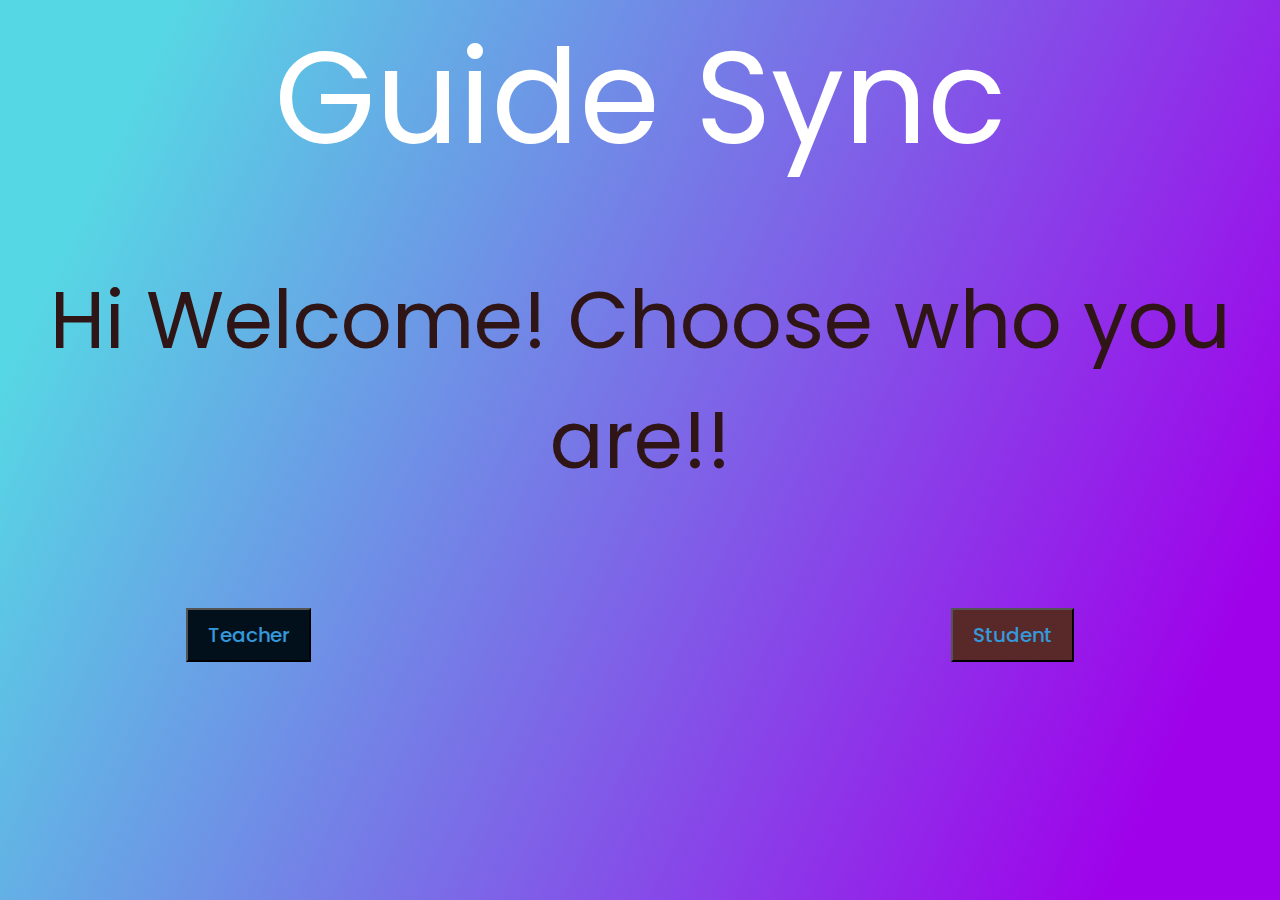
<file: index.html>
<!DOCTYPE html>
<html lang="en" dir="ltr">
   <head>
      <meta charset="utf-8">
      <title>Guide Sync</title>
      <link rel="stylesheet" href="index.css">
      <link rel="stylesheet" href="https://cdnjs.cloudflare.com/ajax/libs/font-awesome/5.15.3/css/all.min.css"/>
   </head>
  <div class="titles">
   <h1 id="gd">Guide Sync</h1>
   <p id="gs"> Hi Welcome! Choose who you are!!</p>
  </div>
   <body>
      <div class="cont">
         <div>
      <button onclick="location.href='teacher/tlog.php'" id="t">Teacher</button></div>
   <div>
      <button onclick="location.href='student/slog.html'" id="s">Student</button>
   </div>
</div>
</body>
</html>
</file>
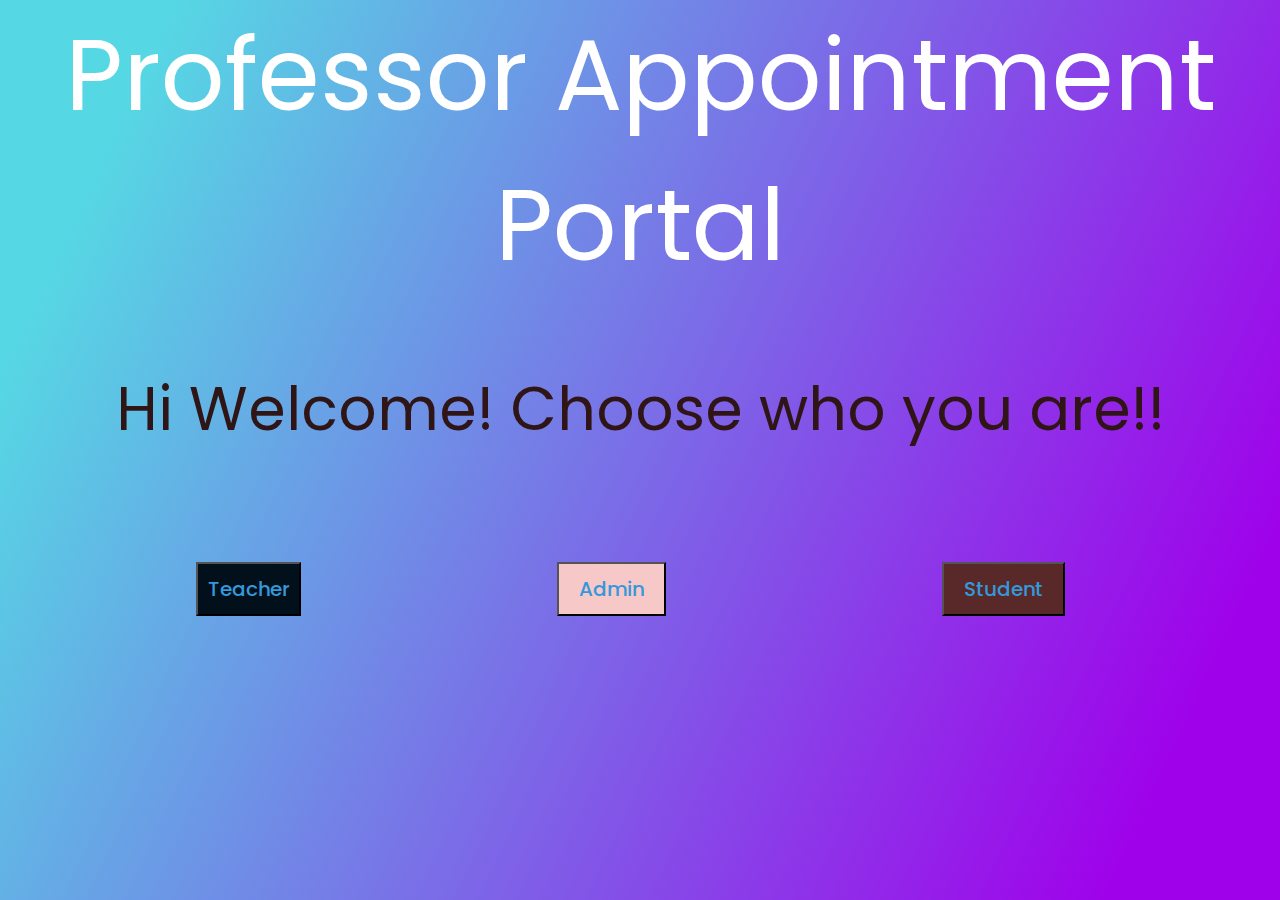
<file: home.html>
<!DOCTYPE html>
<html lang="en" dir="ltr">
   <head>
      <meta charset="utf-8">
      <title>Professor Appointment Portal</title>
      <link rel="stylesheet" href="home.css">
      <link rel="stylesheet" href="https://cdnjs.cloudflare.com/ajax/libs/font-awesome/5.15.3/css/all.min.css"/>
   </head>
  <div class="titles">
   <h1 id="gd">Professor Appointment Portal</h1>
   <p id="gs"> Hi Welcome! Choose who you are!!</p>
  </div>
   <body>
      <div class="cont">
         <div>
      <button onclick="location.href='teacher/tlog.php'" id="t">Teacher</button></div>
      
      <div>
         <button onclick="location.href='admin/ad.php'" id="a">Admin</button>
      </div>

   <div>
      <button onclick="location.href='student/slog.php'" id="s">Student</button>
   </div>
   
   
</div>
</body>
</html>
</file>
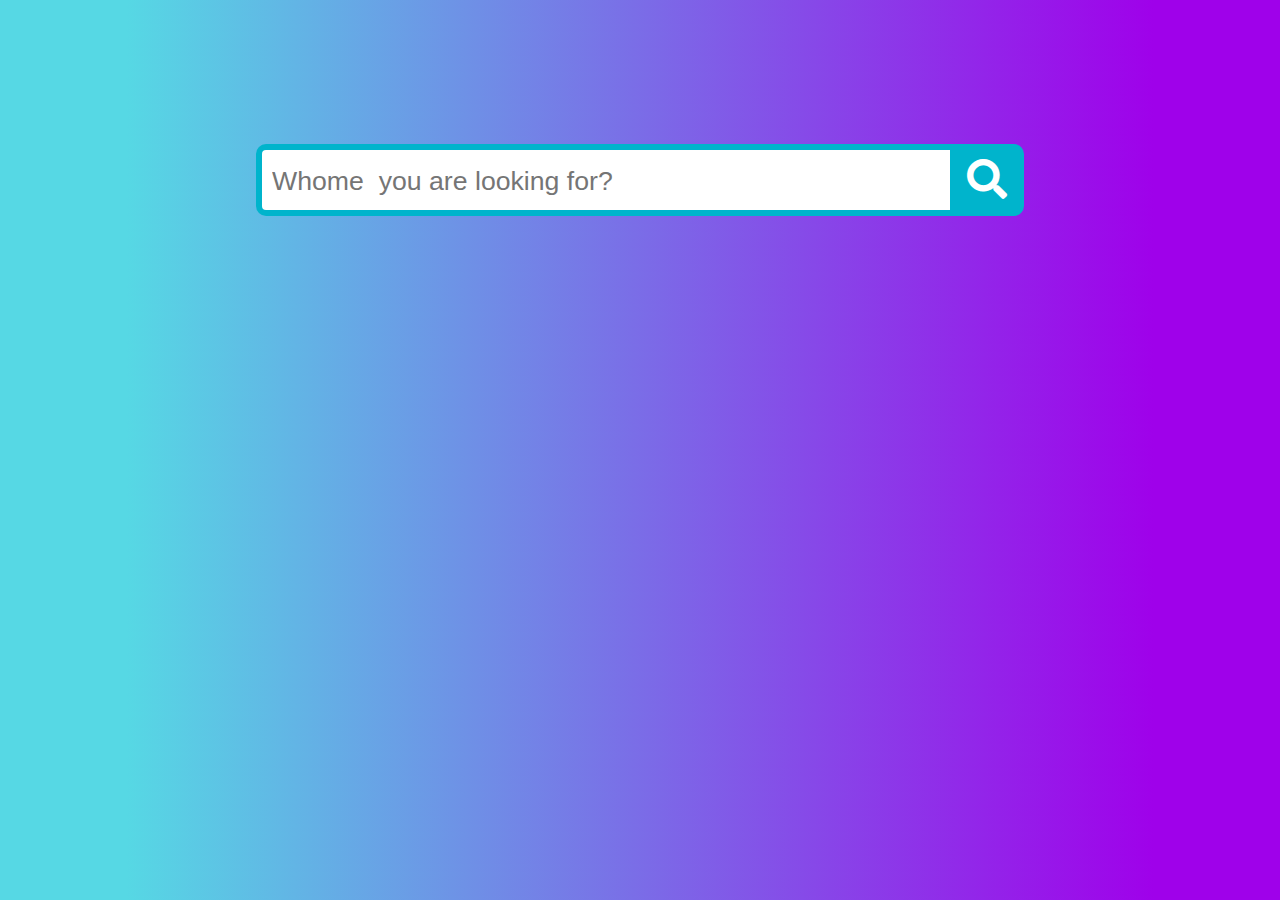
<file: student/sindex.html>
<!DOCTYPE html>
<html lang="en">
<head>
    <meta charset="UTF-8">
    <meta name="viewport" content="width=device-width, initial-scale=1.0">
    <link rel="stylesheet" href="sindex.css">
    <link rel="stylesheet" href="https://cdnjs.cloudflare.com/ajax/libs/font-awesome/5.15.3/css/all.min.css"/>
    <title></title>
</head>
<body>
    <div class="wrap">
        <div class="search">
           <input type="text" class="searchTerm" placeholder="Whome  you are looking for?">
           <button type="submit" class="searchButton">
             <i class="fa fa-search"></i>
          </button>
        </div>
     </div>
</body>
</html>
</file>
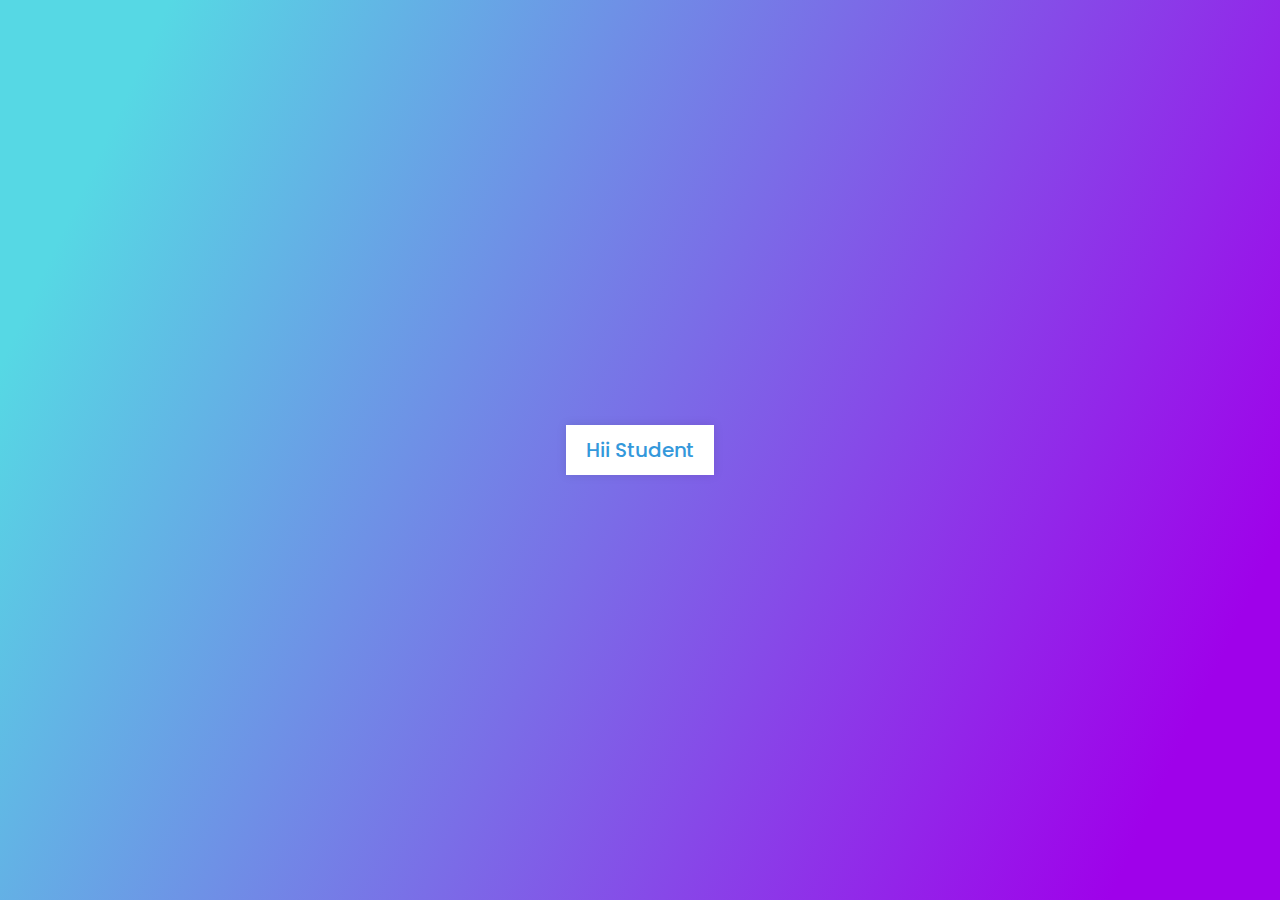
<file: student/slog.html>
<!DOCTYPE html>
<html lang="en" dir="ltr">
   <head>
      <meta charset="utf-8">
      <title>Student</title>
      <link rel="stylesheet" href="slog.css">
      <link rel="stylesheet" href="https://cdnjs.cloudflare.com/ajax/libs/font-awesome/5.15.3/css/all.min.css"/>
   </head>
   <body>
      <div class="center">
         <input type="checkbox" id="show">
         <label for="show" class="show-btn">Hii Student</label>
         <div class="container">
            <label for="show" class="close-btn fas fa-times" title="close"></label>
            <div class="text">
               Login Form
            </div>
            <form action="validate.php" method="post">
               <div class="data">
                  <label>Student ID</label>
                  <input type="text" required name="sid">
               </div>
               <div class="data">
                  <label>Password</label>
                  <input type="password" required name="password">
               </div>
               <div class="forgot-pass">
                  <a href="#">Forgot Password?</a>
               </div>
               <div class="btn">
                  <div class="inner"></div>
                  <button type="submit">login</button>
               </div>
               <div class="signup-link">
                  Not a member? <a href="student_reg.html">Signup now</a>
               </div>
            </form>
         </div>
      </div>
   </body>
</html>
</file>
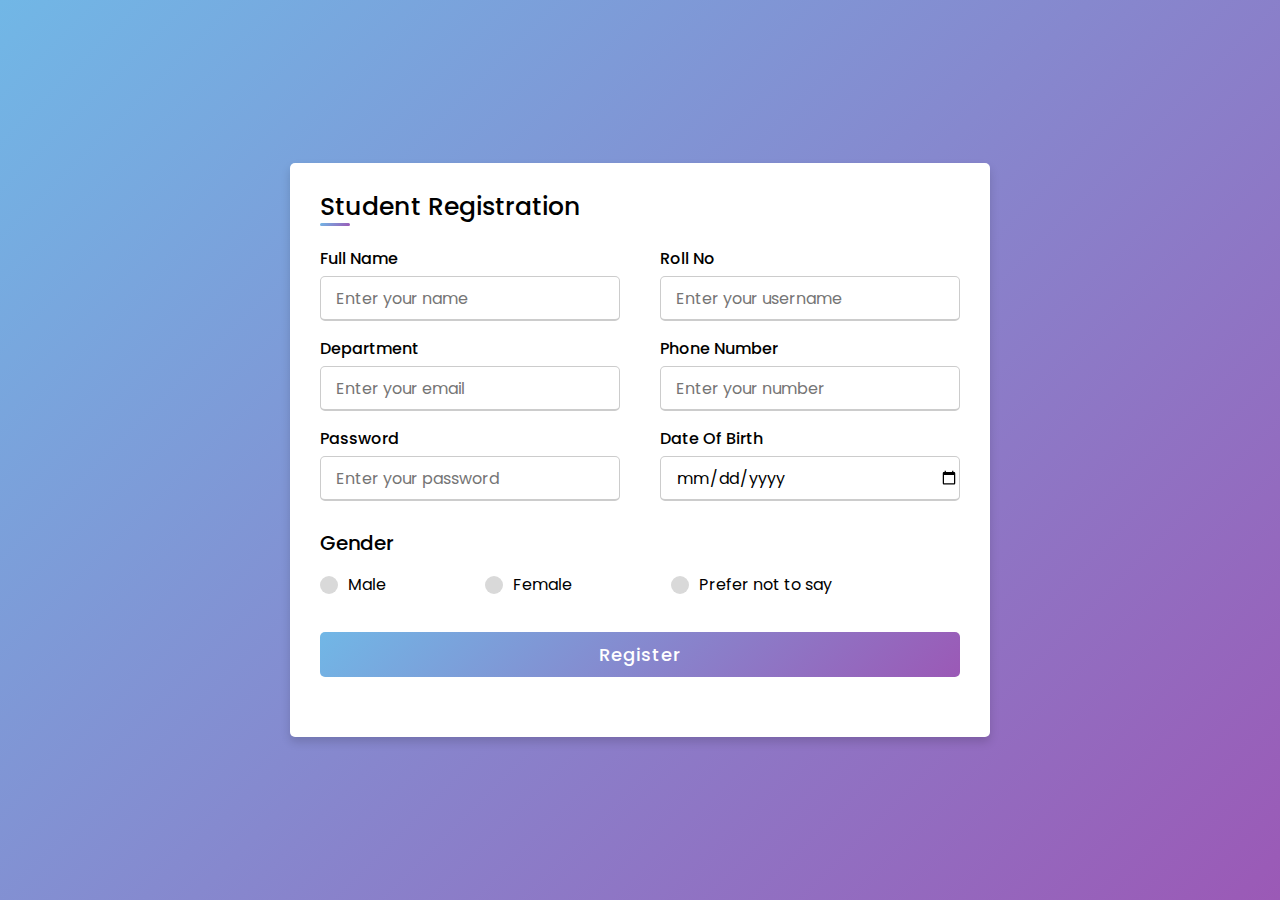
<file: student/student_reg.html>
<!DOCTYPE html>
<!-- Created By CodingLab - www.codinglabweb.com -->
<html lang="en" dir="ltr">
  <head>
    <meta charset="UTF-8">
    <title> Responsive Registration Form | CodingLab </title>
    <link rel="stylesheet" href="sreg.css">
     <meta name="viewport" content="width=device-width, initial-scale=1.0">
   </head>
<body>
  <div class="container">
    <div class="title">Student Registration</div>
    <div class="content">
      <form action="sregconnect.php" method="post">
        <div class="user-details">
          <div class="input-box">
            <span class="details">Full Name</span>
            <input type="text" placeholder="Enter your name" required name="name">
          </div>
          <div class="input-box">
            <span class="details">Roll No</span>
            <input type="text" placeholder="Enter your username" required  name="sid">
          </div>
          <div class="input-box">
            <span class="details">Department</span>
            <input type="text" placeholder="Enter your email" required  name="dept">
          </div>
          <div class="input-box">
            <span class="details">Phone Number</span>
            <input type="text" placeholder="Enter your number" required name="phone">
          </div>
          <div class="input-box">
            <span class="details">Password</span>
            <input type="text" placeholder="Enter your password" required name="password">
          </div>
          <div class="input-box">
            <span class="details">Date Of Birth</span>
            <input type="date" placeholder="Enter your DOB" required name="dob">
          </div>
        </div>
        <div class="gender-details">
          <input type="radio" name="gender" id="dot-1">
          <input type="radio" name="gender" id="dot-2">
          <input type="radio" name="gender" id="dot-3">
          <span class="gender-title">Gender</span>
          <div class="category">
            <label for="dot-1">
            <span class="dot one"></span>
            <span class="gender">Male</span>
          </label>
          <label for="dot-2">
            <span class="dot two"></span>
            <span class="gender">Female</span>
          </label>
          <label for="dot-3">
            <span class="dot three"></span>
            <span class="gender">Prefer not to say</span>
            </label>
          </div>
        </div>
        <div class="button">
          <input type="submit" value="Register" name="tsubmit">
        </div>
      </form>
    </div>
  </div>

</body>
</html>
</file>
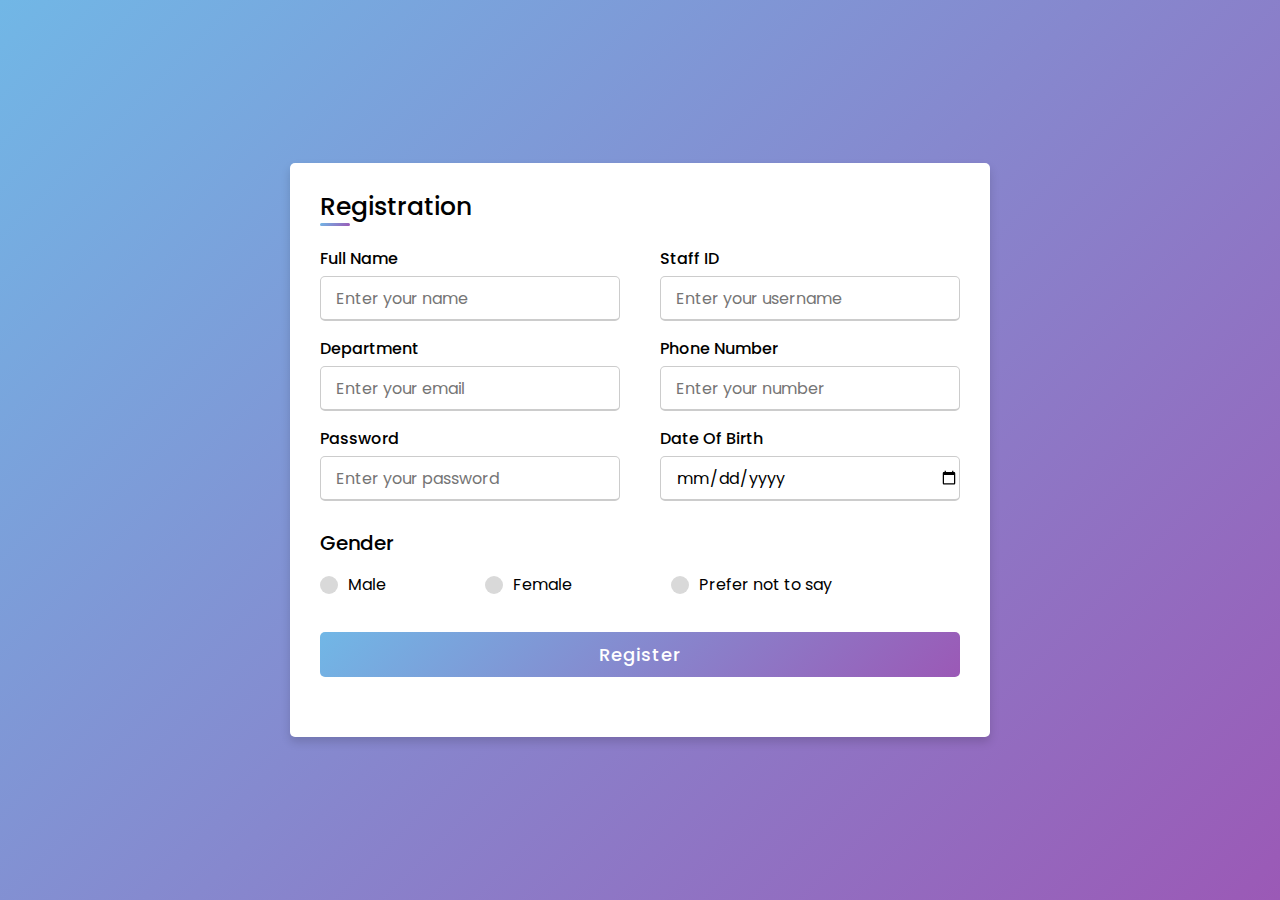
<file: teacher/teacher_reg.html>
<!DOCTYPE html>
<!-- Created By CodingLab - www.codinglabweb.com -->
<html lang="en" dir="ltr">
  <head>
    <meta charset="UTF-8">
    <title> Responsive Registration Form | CodingLab </title>
    <link rel="stylesheet" href="tregstyles.css">
     <meta name="viewport" content="width=device-width, initial-scale=1.0">
   </head>
<body>
  <div class="container">
    <div class="title">Registration</div>
    <div class="content">
      <form action="v.php" method="post">
        <div class="user-details">
          <div class="input-box">
            <span class="details">Full Name</span>
            <input type="text" placeholder="Enter your name" required name="name">
          </div>
          <div class="input-box">
            <span class="details">Staff ID</span>
            <input type="text" placeholder="Enter your username" required  name="sid">
          </div>
          <div class="input-box">
            <span class="details">Department</span>
            <input type="text" placeholder="Enter your email" required  name="dept">
          </div>
          <div class="input-box">
            <span class="details">Phone Number</span>
            <input type="text" placeholder="Enter your number" required name="phone">
          </div>
          <div class="input-box">
            <span class="details">Password</span>
            <input type="text" placeholder="Enter your password" required name="password">
          </div>
          <div class="input-box">
            <span class="details">Date Of Birth</span>
            <input type="date" placeholder="Enter your DOB" required name="dob">
          </div>
        </div>
        <div class="gender-details">
          <input type="radio" name="gender" id="dot-1">
          <input type="radio" name="gender" id="dot-2">
          <input type="radio" name="gender" id="dot-3">
          <span class="gender-title">Gender</span>
          <div class="category">
            <label for="dot-1">
            <span class="dot one"></span>
            <span class="gender">Male</span>
          </label>
          <label for="dot-2">
            <span class="dot two"></span>
            <span class="gender">Female</span>
          </label>
          <label for="dot-3">
            <span class="dot three"></span>
            <span class="gender">Prefer not to say</span>
            </label>
          </div>
        </div>
        <div class="button">
          <input type="submit" value="Register" name="tsubmit">
        </div>
      </form>
    </div>
  </div>

</body>
</html>
</file>
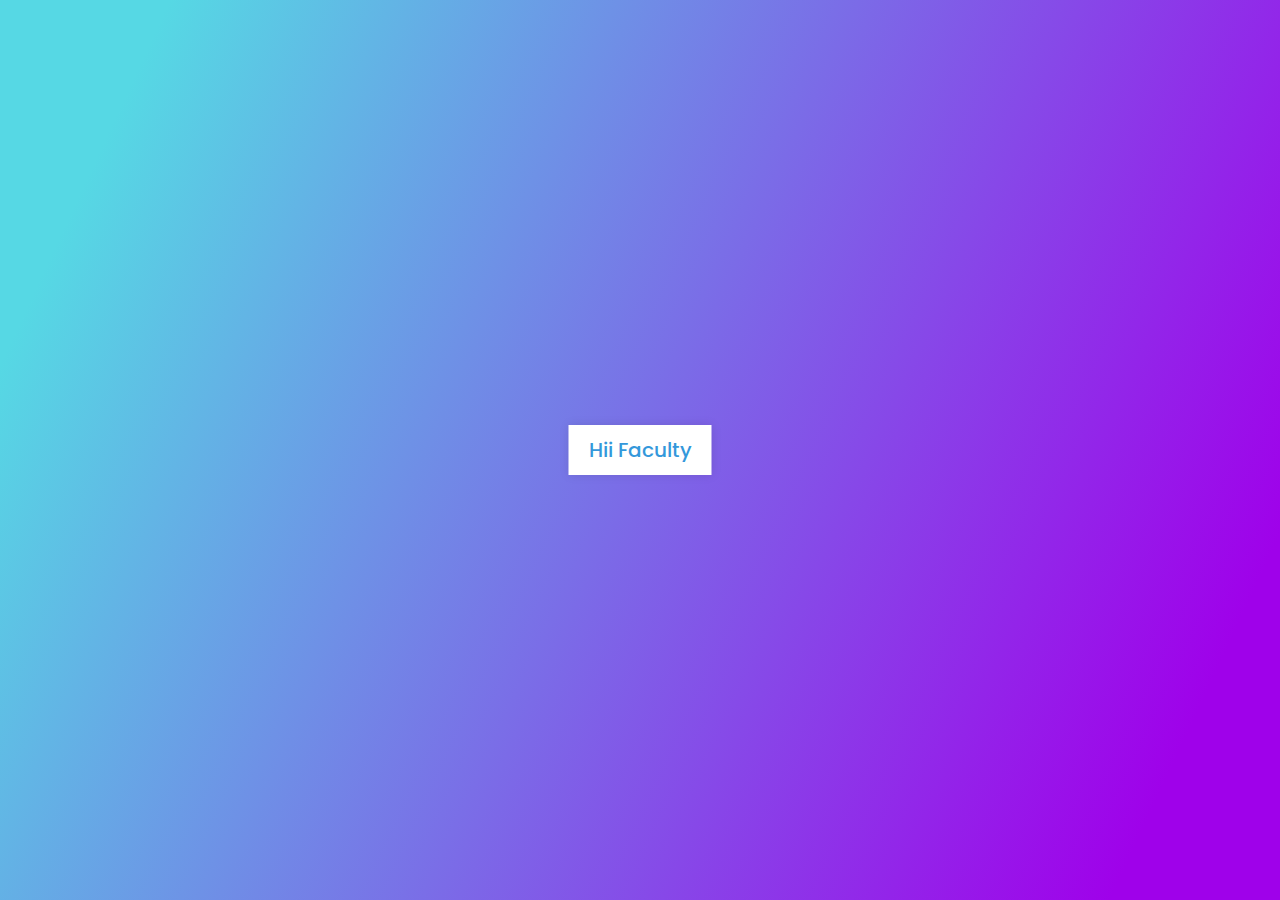
<file: teacher/tlog.html>
<!DOCTYPE html>
<html lang="en" dir="ltr">
   <head>
      <meta charset="utf-8">
      <title>Teacher</title>
      <link rel="stylesheet" href="tlog.css">
      <link rel="stylesheet" href="https://cdnjs.cloudflare.com/ajax/libs/font-awesome/5.15.3/css/all.min.css"/>
   </head>
   <body>
      <div class="center">
         <input type="checkbox" id="show">
         <label for="show" class="show-btn">Hii Faculty</label>
         <div class="container">
            <label for="show" class="close-btn fas fa-times" title="close"></label>
            <div class="text">
               Login Form
            </div>
            <form action="svalidate.php" method="post">
               <div class="data">
                  <label>Staff ID</label>
                  <input type="text" required name="sid">
               </div>
               <div class="data">
                  <label>Password</label>
                  <input type="password" required name="password">
               </div>
               <div class="forgot-pass">
                  <a href="#">Forgot Password?</a>
               </div>
               <div class="btn">
                  <div class="inner"></div>
                  <button type="submit">login</button>
               </div>
               <div class="signup-link">
                  Not a member? <a href="teacher_reg.html">Signup now</a>
               </div>
            </form>
         </div>
      </div>
   </body>
</html>
</file>
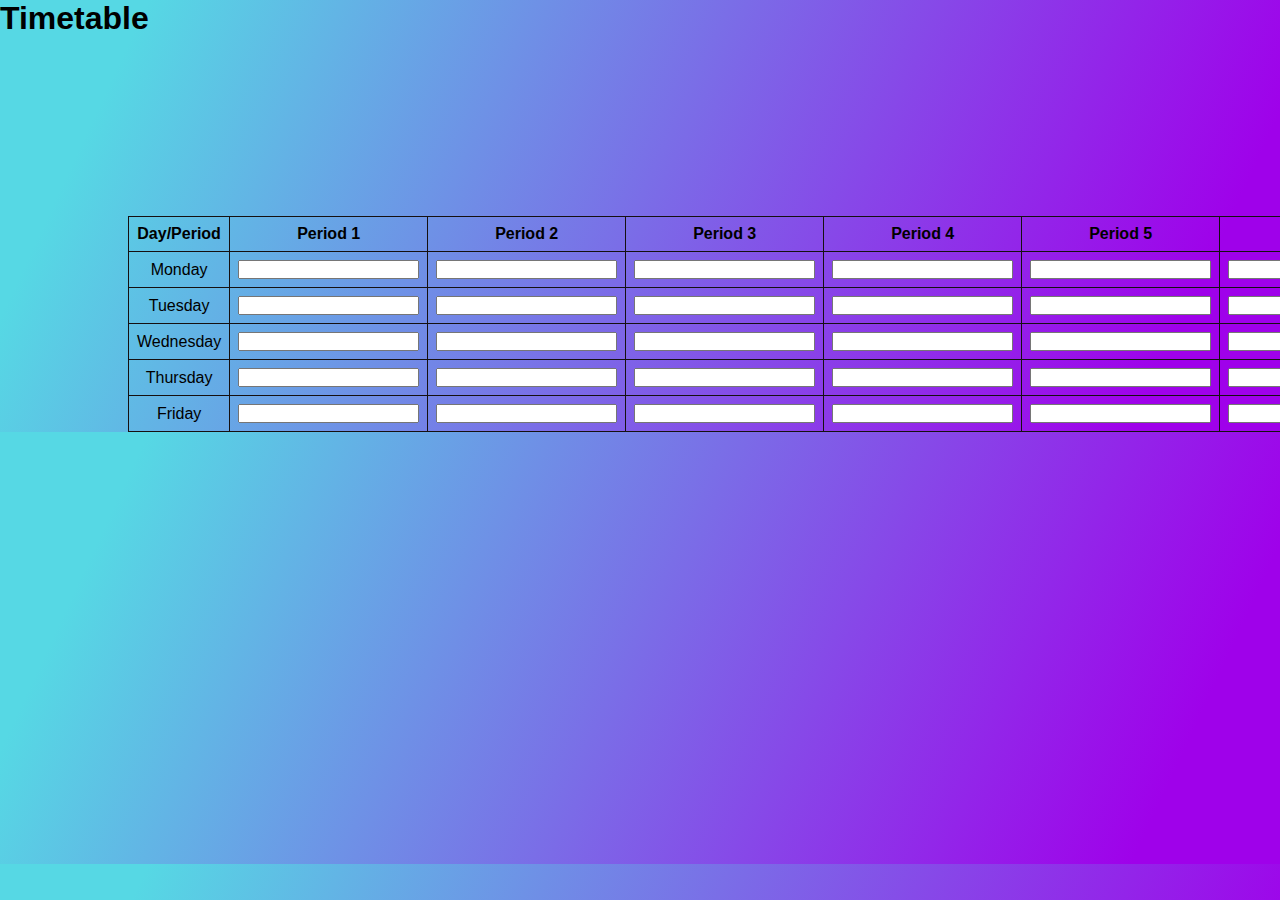
<file: teacher/ttable.html>
<!DOCTYPE html>
<html lang="en">

<head>
    <meta charset="UTF-8">
    <meta name="viewport" content="width=device-width, initial-scale=1.0">
    <title>Timetable</title>
    <link rel="stylesheet" href="ttable.css">
</head>

<body>
    <h1>Timetable</h1>
    <table>
        <thead>
            <tr>
                <th>Day/Period</th>
                <th>Period 1</th>
                <th>Period 2</th>
                <th>Period 3</th>
                <th>Period 4</th>
                <th>Period 5</th>
                <th>Period 6</th>
            </tr>
        </thead>
        <tbody>
            <tr>
                <td>Monday</td>
                <td><input type="text" name="monday-period-1"></td>
                <td><input type="text" name="monday-period-2"></td>
                <td><input type="text" name="monday-period-3"></td>
                <td><input type="text" name="monday-period-4"></td>
                <td><input type="text" name="monday-period-5"></td>
                <td><input type="text" name="monday-period-6"></td>
            </tr>
            <tr>
                <td>Tuesday</td>
                <td><input type="text" name="tuesday-period-1"></td>
                <td><input type="text" name="tuesday-period-2"></td>
                <td><input type="text" name="tuesday-period-3"></td>
                <td><input type="text" name="tuesday-period-4"></td>
                <td><input type="text" name="tuesday-period-5"></td>
                <td><input type="text" name="tuesday-period-6"></td>
            </tr>
            <tr>
                <td>Wednesday</td>
                <td><input type="text" name="wednesday-period-1"></td>
                <td><input type="text" name="wednesday-period-2"></td>
                <td><input type="text" name="wednesday-period-3"></td>
                <td><input type="text" name="wednesday-period-4"></td>
                <td><input type="text" name="wednesday-period-5"></td>
                <td><input type="text" name="wednesday-period-6"></td>
            </tr>
            <tr>
                <td>Thursday</td>
                <td><input type="text" name="thursday-period-1"></td>
                <td><input type="text" name="thursday-period-2"></td>
                <td><input type="text" name="thursday-period-3"></td>
                <td><input type="text" name="thursday-period-4"></td>
                <td><input type="text" name="thursday-period-5"></td>
                <td><input type="text" name="thursday-period-6"></td>
            </tr>
            <tr>
                <td>Friday</td>
                <td><input type="text" name="friday-period-1"></td>
                <td><input type="text" name="friday-period-2"></td>
                <td><input type="text" name="friday-period-3"></td>
                <td><input type="text" name="friday-period-4"></td>
                <td><input type="text" name="friday-period-5"></td>
                <td><input type="text" name="friday-period-6"></td>
            </tr>
        </tbody>
    </table>
</body>

</html>
</file>
<file: index.css>
@import url('https://fonts.googleapis.com/css?family=Poppins:400,500,600,700&display=swap');
*{
  margin: 0;
  padding: 0;
  outline: none;
  box-sizing: border-box;
  font-family: 'Poppins', sans-serif;
}
body{
  height: 100vh;
  width: 100%;
  background: linear-gradient(115deg, #56d8e4 10%, #9f01ea 90%);
}
.titles{
  justify-content: center;
  text-align: center;
  min-height: 0;
}
#gd{
  color: #fff;
  font: inherit;
font-size: 130px;
text-shadow: #424648;
}
#gs{
  color: #2f1515;
  font: inherit;
  padding-top: 5%;
font-size: 80px;
text-shadow: #424648;
}



  .cont {
    gap: 50%;
    display: flex;
    align-items: center;
    -webkit-align-items: center;
    justify-content: center;
    height: auto;
    margin: 0;
    min-height: 30%
    
  }
  #t{
    background: #01101a;
    padding: 10px 20px;
    font-size: 20px;
    font-weight: 500;
    color: #3498db;
    cursor: pointer;
    justify-content: space-around;
}
#s{
  background: #592828;
  padding: 10px 20px;
  font-size: 20px;
  font-weight: 500;
  color: #3498db;
  cursor: pointer;
  margin-right: 20px;
}
</file>
<file: home.css>
@import url('https://fonts.googleapis.com/css?family=Poppins:400,500,600,700&display=swap');
*{
  margin: 0;
  padding: 0;
  outline: none;
  box-sizing: border-box;
  font-family: 'Poppins', sans-serif;
}
body{
  height: 100vh;
  width: 100%;
  background: linear-gradient(115deg, #56d8e4 10%, #9f01ea 90%);
}
.titles{
  justify-content: center;
  text-align: center;
  min-height: 0;
}
#gd{
  color: #fff;
  font: inherit;
font-size: 100px;
text-shadow: #424648;
}
#gs{
  color: #2f1515;
  font: inherit;
  padding-top: 5%;
font-size: 60px;
text-shadow: #424648;
}



   .cont {
    gap: 20%;
    display: flex;
    align-items: center;
    -webkit-align-items: center;
    justify-content: center;
    height: auto;
    margin: 0;
    min-height: 30%
    
  } 
  #t{
    background: #01101a;
    padding: 10px 10px;
    font-size: 20px;
    font-weight: 500;
    color: #3498db;
    cursor: pointer;
    /* justify-content: space-around; */
}
#s{
  background: #592828;
  padding: 10px 20px;
  font-size: 20px;
  font-weight: 500;
  color: #3498db;
  cursor: pointer;
  margin-right: 20px;
}

#a{
  background: #f7c8c8;
  padding: 10px 20px;
  font-size: 20px;
  font-weight: 500;
  color: #3498db;
  cursor: pointer;
  margin-right: 20px;
}
</file>
<file: student/sindex.css>
@import url(https://fonts.googleapis.com/css?family=Open+Sans);

body{
  
  font-family: 'Open Sans', sans-serif;
  background: linear-gradient(115deg, #56d8e4 10%, #9f01ea 90%);
}

.search {
  scale: 200%;
  width: 100%;
  position: relative;
  display: flex;
  
}

.searchTerm {
  width: 100%;
  border: 3px solid #00B4CC;
  border-right: none;
  padding: 5px;
  height: 20px;
  border-radius: 5px 0 0 5px;
  outline: none;
  color: #9DBFAF;
}

.searchTerm:focus{
  color: #00B4CC;
}

.searchButton {
  width: 40px;
  height: 36px;
  border: 1px solid #00B4CC;
  background: #00B4CC;
  text-align: center;
  color: #fff;
  border-radius: 0 5px 5px 0;
  cursor: pointer;
  font-size: 20px;
}

/*Resize the wrap to see the search bar change!*/
.wrap{
  width: 30%;
  position: absolute;
  top: 20%;
  left: 50%;
  transform: translate(-50%, -50%);
}
</file>
<file: student/slog.css>
@import url('https://fonts.googleapis.com/css?family=Poppins:400,500,600,700&display=swap');
*{
  margin: 0;
  padding: 0;
  outline: none;
  box-sizing: border-box;
  font-family: 'Poppins', sans-serif;
}
body{
  height: 100vh;
  width: 100%;
  background: linear-gradient(115deg, #56d8e4 10%, #9f01ea 90%);
}
.show-btn{
  background: #fff;
  padding: 10px 20px;
  font-size: 20px;
  font-weight: 500;
  color: #3498db;
  cursor: pointer;
  box-shadow: 0px 0px 10px rgba(0,0,0,0.1);
}
.show-btn, .container{
  position: absolute;
  top: 50%;
  left: 50%;
  transform: translate(-50%, -50%);
}

input[type="checkbox"]{
  display: none;
}
.container{
  display: none;
  background: #fff;
  width: 410px;
  padding: 30px;
  box-shadow: 0 0 8px rgba(0,0,0,0.1);
}
#show:checked ~ .container{
  display: block;
}
.container .close-btn{
  position: absolute;
  right: 20px;
  top: 15px;
  font-size: 18px;
  cursor: pointer;
}
.container .close-btn:hover{
  color: #3498db;
}
.container .text{
  font-size: 35px;
  font-weight: 600;
  text-align: center;
}
.container form{
  margin-top: -20px;
}
.container form .data{
  height: 45px;
  width: 100%;
  margin: 40px 0;
}
form .data label{
  font-size: 18px;
}
form .data input{
  height: 100%;
  width: 100%;
  padding-left: 10px;
  font-size: 17px;
  border: 1px solid silver;
}
form .data input:focus{
  border-color: #3498db;
  border-bottom-width: 2px;
}
form .forgot-pass{
  margin-top: -8px;
}
form .forgot-pass a{
  color: #3498db;
  text-decoration: none;
}
form .forgot-pass a:hover{
  text-decoration: underline;
}
form .btn{
  margin: 30px 0;
  height: 45px;
  width: 100%;
  position: relative;
  overflow: hidden;
}
form .btn .inner{
  height: 100%;
  width: 300%;
  position: absolute;
  left: -100%;
  z-index: -1;
  background: -webkit-linear-gradient(right, #56d8e4, #9f01ea, #56d8e4, #9f01ea);
  transition: all 0.4s;
}
form .btn:hover .inner{
  left: 0;
}
form .btn button{
  height: 100%;
  width: 100%;
  background: none;
  border: none;
  color: #fff;
  font-size: 18px;
  font-weight: 500;
  text-transform: uppercase;
  letter-spacing: 1px;
  cursor: pointer;
}
form .signup-link{
  text-align: center;
}
form .signup-link a{
  color: #3498db;
  text-decoration: none;
}
form .signup-link a:hover{
  text-decoration: underline;
}
</file>
<file: student/sreg.css>
@import url('https://fonts.googleapis.com/css2?family=Poppins:wght@200;300;400;500;600;700&display=swap');
*{
  margin: 0;
  padding: 0;
  box-sizing: border-box;
  font-family: 'Poppins',sans-serif;
}
body{
  height: 100vh;
  display: flex;
  justify-content: center;
  align-items: center;
  padding: 10px;
  background: linear-gradient(135deg, #71b7e6, #9b59b6);
}
.container{
  max-width: 700px;
  width: 100%;
  background-color: #fff;
  padding: 25px 30px;
  border-radius: 5px;
  box-shadow: 0 5px 10px rgba(0,0,0,0.15);
}
.container .title{
  font-size: 25px;
  font-weight: 500;
  position: relative;
}
.container .title::before{
  content: "";
  position: absolute;
  left: 0;
  bottom: 0;
  height: 3px;
  width: 30px;
  border-radius: 5px;
  background: linear-gradient(135deg, #71b7e6, #9b59b6);
}
.content form .user-details{
  display: flex;
  flex-wrap: wrap;
  justify-content: space-between;
  margin: 20px 0 12px 0;
}
form .user-details .input-box{
  margin-bottom: 15px;
  width: calc(100% / 2 - 20px);
}
form .input-box span.details{
  display: block;
  font-weight: 500;
  margin-bottom: 5px;
}
.user-details .input-box input{
  height: 45px;
  width: 100%;
  outline: none;
  font-size: 16px;
  border-radius: 5px;
  padding-left: 15px;
  border: 1px solid #ccc;
  border-bottom-width: 2px;
  transition: all 0.3s ease;
}
.user-details .input-box input:focus,
.user-details .input-box input:valid{
  border-color: #9b59b6;
}
 form .gender-details .gender-title{
  font-size: 20px;
  font-weight: 500;
 }
 form .category{
   display: flex;
   width: 80%;
   margin: 14px 0 ;
   justify-content: space-between;
 }
 form .category label{
   display: flex;
   align-items: center;
   cursor: pointer;
 }
 form .category label .dot{
  height: 18px;
  width: 18px;
  border-radius: 50%;
  margin-right: 10px;
  background: #d9d9d9;
  border: 5px solid transparent;
  transition: all 0.3s ease;
}
 #dot-1:checked ~ .category label .one,
 #dot-2:checked ~ .category label .two,
 #dot-3:checked ~ .category label .three{
   background: #9b59b6;
   border-color: #d9d9d9;
 }
 form input[type="radio"]{
   display: none;
 }
 form .button{
   height: 45px;
   margin: 35px 0
 }
 form .button input{
   height: 100%;
   width: 100%;
   border-radius: 5px;
   border: none;
   color: #fff;
   font-size: 18px;
   font-weight: 500;
   letter-spacing: 1px;
   cursor: pointer;
   transition: all 0.3s ease;
   background: linear-gradient(135deg, #71b7e6, #9b59b6);
 }
 form .button input:hover{
  /* transform: scale(0.99); */
  background: linear-gradient(-135deg, #71b7e6, #9b59b6);
  }
 @media(max-width: 584px){
 .container{
  max-width: 100%;
}
form .user-details .input-box{
    margin-bottom: 15px;
    width: 100%;
  }
  form .category{
    width: 100%;
  }
  .content form .user-details{
    max-height: 300px;
    overflow-y: scroll;
  }
  .user-details::-webkit-scrollbar{
    width: 5px;
  }
  }
  @media(max-width: 459px){
  .container .content .category{
    flex-direction: column;
  }
}
</file>
<file: teacher/tregstyles.css>
@import url('https://fonts.googleapis.com/css2?family=Poppins:wght@200;300;400;500;600;700&display=swap');
*{
  margin: 0;
  padding: 0;
  box-sizing: border-box;
  font-family: 'Poppins',sans-serif;
}
body{
  height: 100vh;
  display: flex;
  justify-content: center;
  align-items: center;
  padding: 10px;
  background: linear-gradient(135deg, #71b7e6, #9b59b6);
}
.container{
  max-width: 700px;
  width: 100%;
  background-color: #fff;
  padding: 25px 30px;
  border-radius: 5px;
  box-shadow: 0 5px 10px rgba(0,0,0,0.15);
}
.container .title{
  font-size: 25px;
  font-weight: 500;
  position: relative;
}
.container .title::before{
  content: "";
  position: absolute;
  left: 0;
  bottom: 0;
  height: 3px;
  width: 30px;
  border-radius: 5px;
  background: linear-gradient(135deg, #71b7e6, #9b59b6);
}
.content form .user-details{
  display: flex;
  flex-wrap: wrap;
  justify-content: space-between;
  margin: 20px 0 12px 0;
}
form .user-details .input-box{
  margin-bottom: 15px;
  width: calc(100% / 2 - 20px);
}
form .input-box span.details{
  display: block;
  font-weight: 500;
  margin-bottom: 5px;
}
.user-details .input-box input{
  height: 45px;
  width: 100%;
  outline: none;
  font-size: 16px;
  border-radius: 5px;
  padding-left: 15px;
  border: 1px solid #ccc;
  border-bottom-width: 2px;
  transition: all 0.3s ease;
}
.user-details .input-box input:focus,
.user-details .input-box input:valid{
  border-color: #9b59b6;
}
 form .gender-details .gender-title{
  font-size: 20px;
  font-weight: 500;
 }
 form .category{
   display: flex;
   width: 80%;
   margin: 14px 0 ;
   justify-content: space-between;
 }
 form .category label{
   display: flex;
   align-items: center;
   cursor: pointer;
 }
 form .category label .dot{
  height: 18px;
  width: 18px;
  border-radius: 50%;
  margin-right: 10px;
  background: #d9d9d9;
  border: 5px solid transparent;
  transition: all 0.3s ease;
}
 #dot-1:checked ~ .category label .one,
 #dot-2:checked ~ .category label .two,
 #dot-3:checked ~ .category label .three{
   background: #9b59b6;
   border-color: #d9d9d9;
 }
 form input[type="radio"]{
   display: none;
 }
 form .button{
   height: 45px;
   margin: 35px 0
 }
 form .button input{
   height: 100%;
   width: 100%;
   border-radius: 5px;
   border: none;
   color: #fff;
   font-size: 18px;
   font-weight: 500;
   letter-spacing: 1px;
   cursor: pointer;
   transition: all 0.3s ease;
   background: linear-gradient(135deg, #71b7e6, #9b59b6);
 }
 form .button input:hover{
  /* transform: scale(0.99); */
  background: linear-gradient(-135deg, #71b7e6, #9b59b6);
  }
 @media(max-width: 584px){
 .container{
  max-width: 100%;
}
form .user-details .input-box{
    margin-bottom: 15px;
    width: 100%;
  }
  form .category{
    width: 100%;
  }
  .content form .user-details{
    max-height: 300px;
    overflow-y: scroll;
  }
  .user-details::-webkit-scrollbar{
    width: 5px;
  }
  }
  @media(max-width: 459px){
  .container .content .category{
    flex-direction: column;
  }
}
</file>
<file: teacher/tlog.css>
@import url('https://fonts.googleapis.com/css?family=Poppins:400,500,600,700&display=swap');
*{
  margin: 0;
  padding: 0;
  outline: none;
  box-sizing: border-box;
  font-family: 'Poppins', sans-serif;
}
body{
  height: 100vh;
  width: 100%;
  background: linear-gradient(115deg, #56d8e4 10%, #9f01ea 90%);
}
.show-btn{
  background: #fff;
  padding: 10px 20px;
  font-size: 20px;
  font-weight: 500;
  color: #3498db;
  cursor: pointer;
  box-shadow: 0px 0px 10px rgba(0,0,0,0.1);
}
.show-btn, .container{
  position: absolute;
  top: 50%;
  left: 50%;
  transform: translate(-50%, -50%);
}

input[type="checkbox"]{
  display: none;
}
.container{
  display: none;
  background: #fff;
  width: 410px;
  padding: 30px;
  box-shadow: 0 0 8px rgba(0,0,0,0.1);
}
#show:checked ~ .container{
  display: block;
}
.container .close-btn{
  position: absolute;
  right: 20px;
  top: 15px;
  font-size: 18px;
  cursor: pointer;
}
.container .close-btn:hover{
  color: #3498db;
}
.container .text{
  font-size: 35px;
  font-weight: 600;
  text-align: center;
}
.container form{
  margin-top: -20px;
}
.container form .data{
  height: 45px;
  width: 100%;
  margin: 40px 0;
}
form .data label{
  font-size: 18px;
}
form .data input{
  height: 100%;
  width: 100%;
  padding-left: 10px;
  font-size: 17px;
  border: 1px solid silver;
}
form .data input:focus{
  border-color: #3498db;
  border-bottom-width: 2px;
}
form .forgot-pass{
  margin-top: -8px;
}
form .forgot-pass a{
  color: #3498db;
  text-decoration: none;
}
form .forgot-pass a:hover{
  text-decoration: underline;
}
form .btn{
  margin: 30px 0;
  height: 45px;
  width: 100%;
  position: relative;
  overflow: hidden;
}
form .btn .inner{
  height: 100%;
  width: 300%;
  position: absolute;
  left: -100%;
  z-index: -1;
  background: -webkit-linear-gradient(right, #56d8e4, #9f01ea, #56d8e4, #9f01ea);
  transition: all 0.4s;
}
form .btn:hover .inner{
  left: 0;
}
form .btn button{
  height: 100%;
  width: 100%;
  background: none;
  border: none;
  color: #fff;
  font-size: 18px;
  font-weight: 500;
  text-transform: uppercase;
  letter-spacing: 1px;
  cursor: pointer;
}
form .signup-link{
  text-align: center;
}
form .signup-link a{
  color: #3498db;
  text-decoration: none;
}
form .signup-link a:hover{
  text-decoration: underline;
}
</file>
<file: teacher/ttable.css>
*{
    margin: 0;
    padding: 0;
    outline: none;
    font-family: 'Poppins', sans-serif;
  }
body{
    height: 100%;
    width: 100%;
    font-family: 'Open Sans', sans-serif;
    background: linear-gradient(115deg, #56d8e4 10%, #9f01ea 90%);
  }
table {
    margin-left: 10%;
    margin-top: 14%;
    width: 60%;
    border-collapse: collapse;
}

table, th, td {
    border: 1px solid rgb(21, 16, 16);
}

th, td {
    padding: 8px;
    text-align: center;
}
</file>
